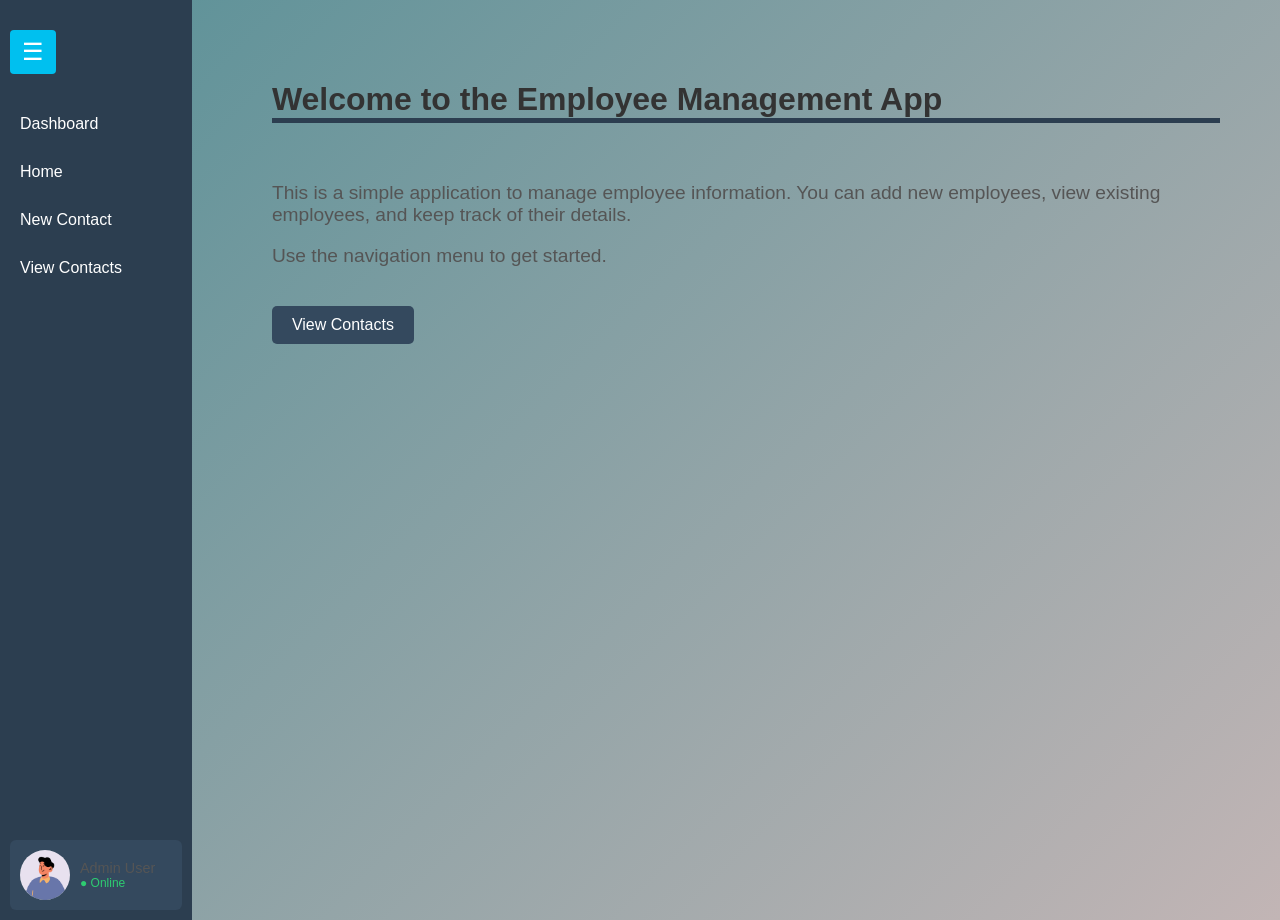
<file: index.html>
<!DOCTYPE html>
<html lang="en">
<head>
    <meta charset="UTF-8">
    <meta name="viewport" content="width=device-width, initial-scale=1.0">
    <link rel="stylesheet" href="styles.css">
    <title>Employee Management App</title>
</head>
<body>
<nav>
    <div class="profile">
       <img src="images/avatar.png" alt="User">
        <div class="profile-info">
        <p class="name">Admin User</p>
        <p class="status">● Online</p>
         </div>
    </div> 
</div> 
<div class="nav-menu">
<button class="nav-toggle" onclick="toggleNav()">☰</button>  
</div>
    <ul>
        <li><a href="#" onclick="toggleDashboard(); return false;">Dashboard</a></li>
        <li><a href="index.html">Home</a></li>
        <li><a href="new-contact.html">New Contact</a></li>
        <li><a href="view-contact.html">View Contacts</a></li>
    </ul>
</div>
</nav>
<div class="container">
       <div class="home-content">
           <h1>Welcome to the Employee Management App</h1><br>
            <p>This is a simple application to manage employee information. You can add new employees, view existing employees, and keep track of their details.</p>
            <p>Use the navigation menu to get started.</p>
            <a href="view-contact.html" class="start-btn">View Contacts</a>
       </div>
        <div class="dashboard">
            <div class="card bg-blue">
                <p>Total Employees</p>
                <h2>5</h2>
                <div class="more-info">more</div>
            </div>

            <div class="card bg-green">
                <p>No of contacts</p>
                <h2>5</h2>
                <div class="more-info">more</div>
            </div>
        </div>   
</div>
    <script src="main.js"></script>
</body>
</html>
</file>
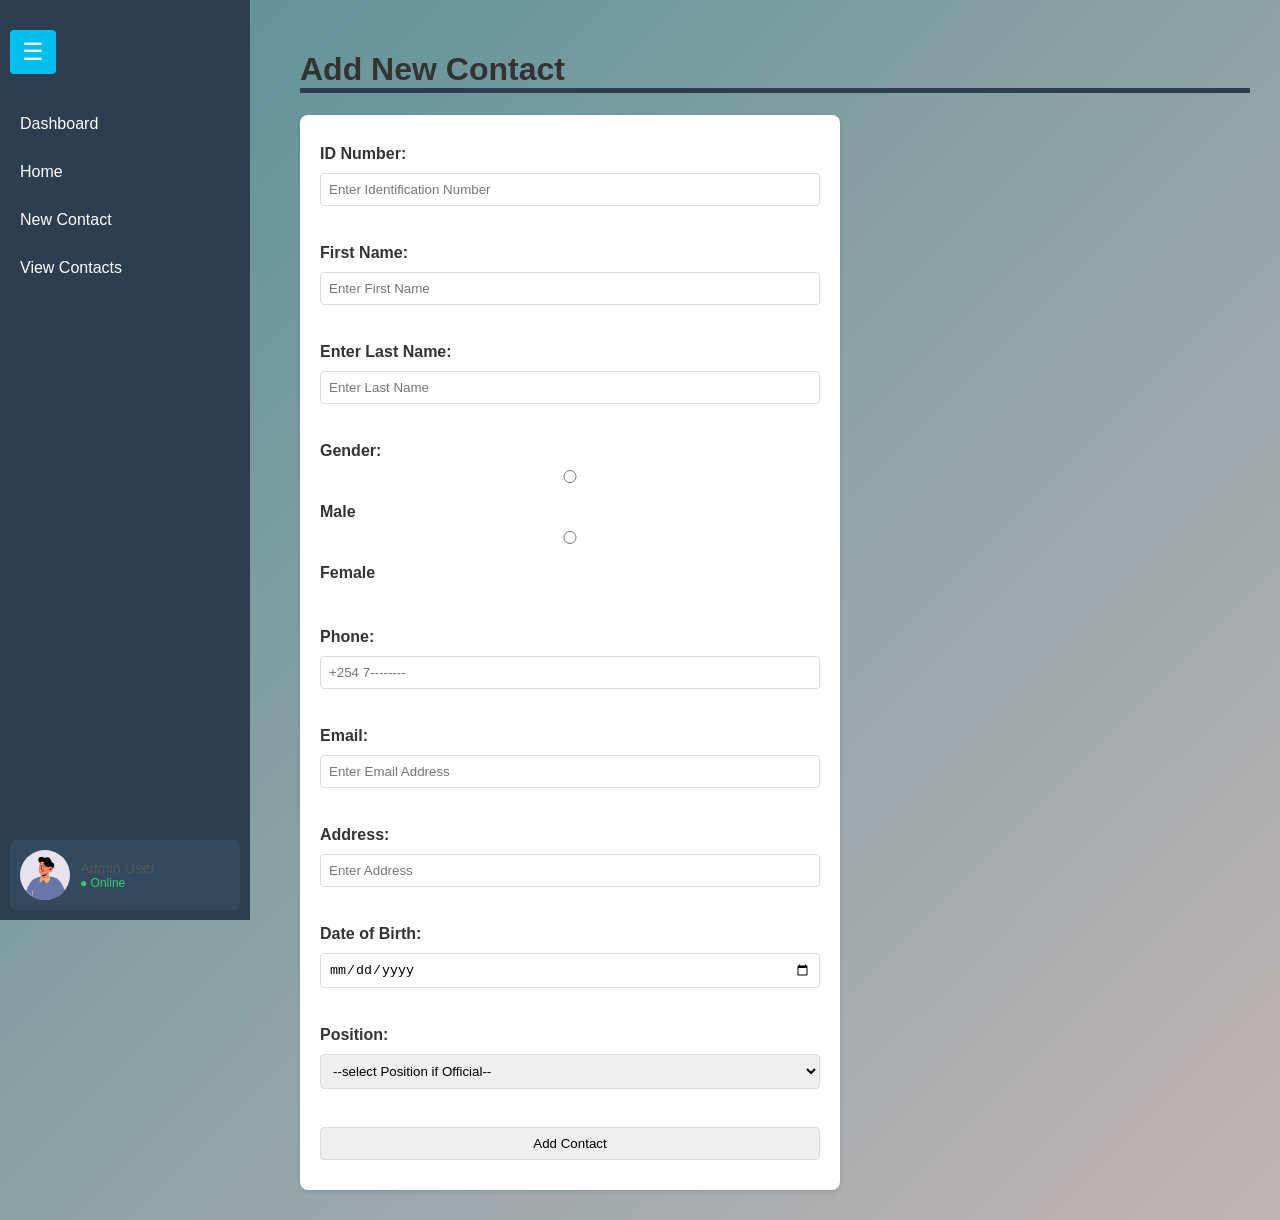
<file: new-contact.html>
<!DOCTYPE html>
<html lang="en">
<head>
    <meta charset="UTF-8">
    <meta name="viewport" content="width=device-width, initial-scale=1.0">
    <link rel="stylesheet" href="styles.css">
    <title>New Contact</title>
</head>
<body>
    <nav>
        <div class="nav-menu">
        <button class="nav-toggle" onclick="toggleNav()">☰</button>  
        </div> 
        <ul> 
            <li><a href="#" onclick="toggleDashboard(); return false;">Dashboard</a></li>       
            <li><a href="index.html">Home</a></li>
            <li><a href="new-contact.html">New Contact</a></li>
            <li><a href="view-contact.html">View Contacts</a></li>
        </ul>
         <div class="profile">
       <img src="images/avatar.png" alt="User">
        <div class="profile-info">
        <p class="name">Admin User</p>
        <p class="status">● Online</p>
         </div>
    </div> 
    </nav>

    <div class="container">
        <h1>Add New Contact</h1>
        <form action="submit-contact.html" method="post" onsubmit="return saveContact();">
            <label for="IDnumber">ID Number:</label>
            <input type="text" id="IDnumber" name="IDnumber" placeholder="Enter Identification Number"><br><br>

            <label for="fname"> First Name:</label>
            <input type="text" id="fname" name="fname" placeholder="Enter First Name" required><br><br>

            <label for="lname">Enter Last Name:</label>
            <input type="text" id="lname" name="lname" placeholder="Enter Last Name" required><br><br>

            <label for="Gender">Gender:</label>
            <input type="radio" id="Male" name="Gender" value="Male">
            <label for="Male">Male</label>
            <input type="radio" id="Female" name="Gender" value="Female">
            <label for="Female">Female</label><br><br>

            <label for="phone">Phone:</label>
            <input type="text" id="phone" name="phone" placeholder="+254 7--------" required><br><br>

            <label for="email">Email:</label>
            <input type="email" id="email" name="email" placeholder="Enter Email Address"><br><br>

            <label for="Address">Address:</label>
            <input type="text" id="Address" name="Address" placeholder="Enter Address"><br><br>

            <label for="DateOfBirth">Date of Birth:</label>
            <input type="date" id="DateOfBirth" name="DateOfBirth"><br><br>

            <label for="position">Position:</label>
            <select id="position" name="position">
                <option value="">--select Position if Official--</option>
                <option value="Manager">Manager</option>
                <option value="Developer">Developer</option>
                <option value="Employee">Employee</option>
            </select><br><br>

            <input type="submit" value="Add Contact">
        </form>
    </div>
    <script src="main.js"></script>
</body>
</html>
</file>
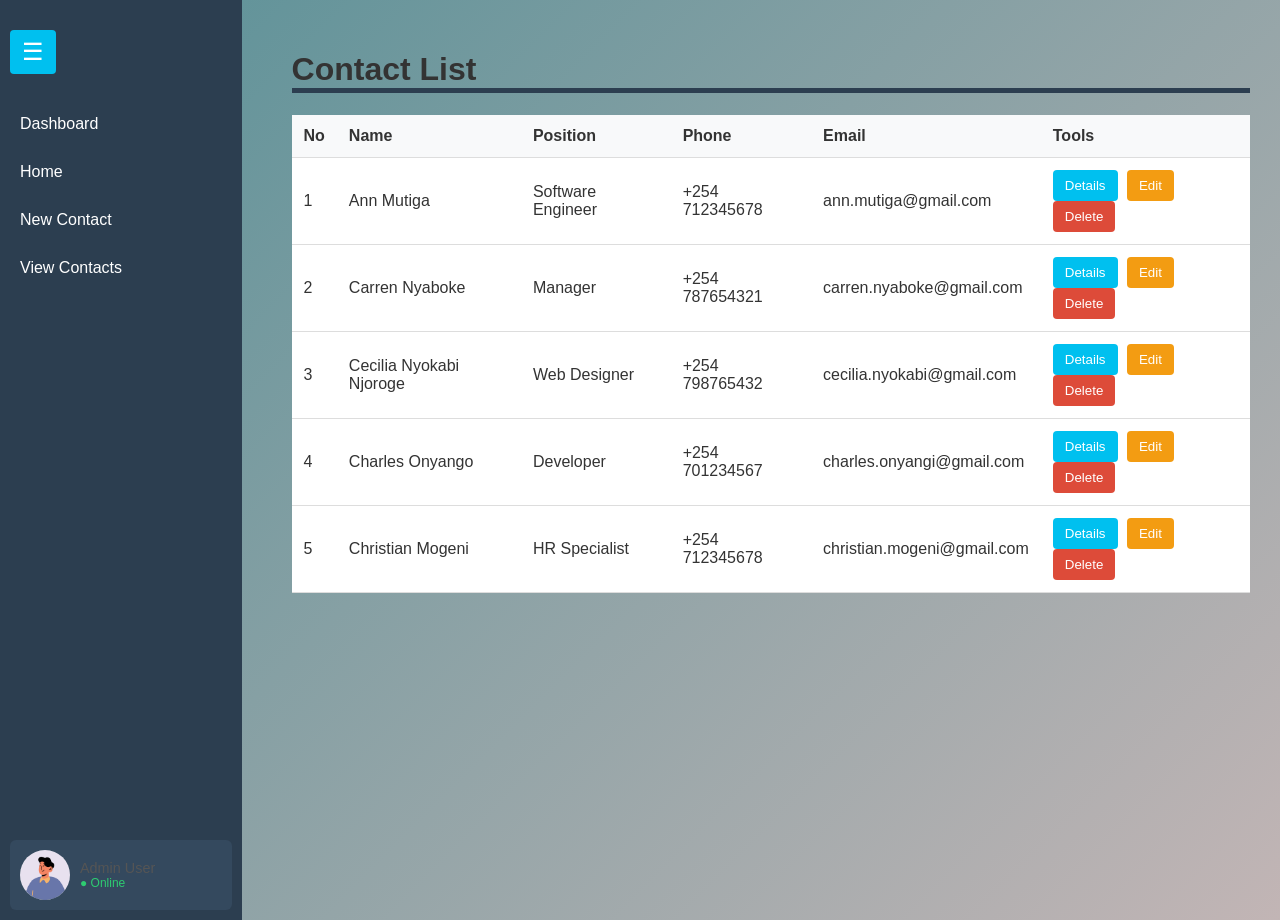
<file: view-contact.html>
<!DOCTYPE html>
<html lang="en">
<head>
    <meta charset="UTF-8">
    <meta name="viewport" content="width=device-width, initial-scale=1.0">
    <script src="main.js" defer></script>
    <title>View Contacts</title>
    <link rel="stylesheet" href="styles.css">
</head>
<body>
    <nav>
</head>
<div>
<button class="nav-toggle" onclick="toggleNav()">☰</button>
</div>
        <ul>
            <li><a href="#" onclick="toggleDashboard(); return false;">Dashboard</a></li>
            <li><a href="index.html">Home</a></li>
            <li><a href="new-contact.html">New Contact</a></li>
            <li><a href="view-contact.html">View Contacts</a></li>
        </ul>
        <div class="profile">
            <img src="images/avatar.png" alt="User">
            <div class="profile-info">
                <p class="name">Admin User</p>
                <p class="status">● Online</p>
            </div>
    </nav>

    <div class="content">
        <h1>Contact List</h1>
        <table class="table">
            <tr>
                <th>No</th>
                <th>Name</th>
                <th>Position</th>
                <th>Phone</th>
                <th>Email</th>
                <th>Tools</th>
            </tr>
            <tr>
                <td>1</td>
                <td>Ann Mutiga</td>
                <td>Software Engineer</td>
                <td>+254 712345678</td>
                <td>ann.mutiga@gmail.com</td>
                <td>
                    <button class="viewdetails" onclick="viewdetails('09867534', '14/01/1996', '3546-00200', 'Female')">Details</button> 
                    <button class="editdetails" onclick="editdetails('1')">Edit</button> 
                    <button class="deletedetails" onclick="deletedetails(this)">Delete</button> 
                </td>
            </tr>
            <tr>
                <td>2</td>
                <td>Carren Nyaboke</td>
                <td>Manager</td>
                <td>+254 787654321</td>
                <td>carren.nyaboke@gmail.com</td>
                <td>
                    <button class="viewdetails" onclick="viewdetails('78123475', '15/06/1997', '2235-00100', 'Female')">Details</button> 
                    <button class="editdetails" onclick="editdetails('2')">Edit</button> 
                    <button class="deletedetails" onclick="deletedetails(this)">Delete</button> 
                </td>
            </tr>
            <tr>
                <td>3</td>
                <td>Cecilia Nyokabi Njoroge</td>
                <td>Web Designer</td>
                <td>+254 798765432</td>
                <td>cecilia.nyokabi@gmail.com</td>
                <td>
                    <button class="viewdetails" onclick="viewdetails('0123456', '05/12/2001', '4432-00300', 'Female')">Details</button> 
                    <button class="editdetails" onclick="editdetails('3')">Edit</button> 
                    <button class="deletedetails" onclick="deletedetails(this)">Delete</button> 
                </td>
            </tr>
            <tr>
                <td>4</td>
                <td>Charles Onyango</td>
                <td>Developer</td>
                <td>+254 701234567</td>
                <td>charles.onyangi@gmail.com</td>
                <td>
                    <button class="viewdetails" onclick="viewdetails('45123798', '11/11/1999', '5567-00100', 'Male')">Details</button> 
                    <button class="editdetails" onclick="editdetails('4')">Edit</button> 
                    <button class="deletedetails" onclick="deletedetails(this)">Delete</button> 
                </td>
            </tr>
                <tr>
                    <td>5</td>
                    <td>Christian Mogeni</td>
                    <td>HR Specialist</td>
                    <td>+254 712345678</td>
                    <td>christian.mogeni@gmail.com</td>
                    <td>
                        <button class="viewdetails" onclick="viewdetails('34567012', '04/02/1998', '7899-00200', 'Male')">Details</button> 
                        <button class="editdetails" onclick="editdetails('5')">Edit</button> 
                        <button class="deletedetails" onclick="deletedetails(this)">Delete</button> 
                    </td>
                </tr>
        </table>
    </div>
</body>
</html>
</file>
<file: styles.css>
.profile {
    position: absolute;
    bottom: 10px;
    left: 10px;
    right: 10px;
    display: flex;
    align-items: center;
    gap: 10px;
    background-color: #34495e;
    padding: 10px;
    border-radius: 6px;
}

.profile img {
    width: 50px;
    height: 50px;
    border-radius: 60%;
}

.profile-info {
    color: rgb(6, 0, 0);
}

.profile-info .name {
    margin: 0;
    font-size: 0.9rem;
}

.profile-info .status {
    margin: 0;
    font-size: 0.75rem;
    color: #2ecc71; /* green */
}

body {
    font-family: Arial, sans-serif;
    margin: 0;
    display: flex;
    background: linear-gradient(135deg, #589097, #c2b5b5);
    color: #333;
}

h1 {
    border-bottom: 5px solid #2c3e50;
}

p {
    font-family: 'Segoe UI', Tahoma, Geneva, Verdana, sans-serif;
    font-size: 1.2rem;
    color: #555;
} 
.nav-menu{
    display: flex;
}

.nav-toggle {
    position: relative;
    margin: 10px;
    font-size: 1.5rem;
    background: #00c0ef;
    color: white;
    border: none;
    padding: 8px 12px;
    border-radius: 4px;
    cursor: pointer;
}

nav {
    width: 250px;
    background-color: #2c3e50;
    color: white;
    height: 100vh;
    padding-top: 20px;
    position: relative;
    transition: transform 0.3s ease;
    overflow: hidden;
}
nav.collapsed {
    width: 60px;
}

.container, .content {
    margin-left: 20px;
    transition: margin-left 0.3s ease;
}

nav.collapsed {
    width: 60px; 
    overflow: hidden;
}

nav.collapsed ul li a {
    font-size: 0; 
}

nav.collapsed ul li a::before {
    font-size: 1.2rem; 
}

nav ul {
    list-style: none;
    padding: 0;
}

nav ul li a {
    display: block;
    padding: 15px 20px;
    text-decoration: none;
    color: white;
    transition: 0.3s;
}

nav ul li a:hover {
    background-color: #34495e;
}

.container, .content, .home-content {
    flex-grow: 1;
    padding: 30px;
    transition: margin-left 0.3s ease;
}
.start-btn {
    display: inline-block;
    margin-top: 20px;
    padding: 10px 20px;
    background-color: #34495e;
    color: white;
    border-radius: 5px;
    text-decoration: none;
    transition: 0.3s;
}

.start-btn:hover {
    background-color: #34495e;
}

form {
    background-color: white;
    padding: 20px;
    border-radius: 8px;
    box-shadow: 0 2px 5px rgba(0, 0, 0, 0.1);
    max-width: 500px;
}

label {
    font-weight: bold;
    display: block;
    margin-top: 10px;
}

input, select{
    width: 100%;
    padding: 8px;
    margin: 10px 0;
    border: 1px solid #ddd;
    border-radius: 4px;
    box-sizing: border-box;
}

button {
    padding: 8px 12px;
    border: none;
    border-radius: 4px;
    cursor: pointer;
    margin-right: 5px;
    color: white;
    background-color: #333;
}

.viewdetails { background-color: #00c0ef; }
.editdetails { background-color: #f39c12; }
.deletedetails { background-color: #dd4b39; }

.table {
    width: 100%;
    border-collapse: collapse;
    background: white;
}

.table th,.table td {
    padding: 12px;
    text-align: left;
    border-bottom: 1px solid #ddd;
}

.table th {
    background-color: #f8f9fa;
}

.dashboard {
    display: none;
}
.dashboard.hide {
    display: none;
}

.dashboard.show {
 display: flex;
 gap: 20px;
 margin-top: 30px;
}

.home-content.hide {
    display: none;
}

.card {
    flex: 1;
    max-width: 250px;
    color: white;
    padding: 20px;
    border-radius: 6px;
    box-shadow: 0 2px 5px rgba(0, 0, 0, 0.1);
}

.card h2 {
    margin-top: 0;
    font-size: 3rem;
}

.bg-blue { background-color: #00c0ef; }
.bg-green { background-color: #00a65a; }

.more-info {
    margin: 20px -20px -20px;
    display: block;
    background-color: rgba(0, 0, 0, 0.2);
    text-decoration: none;
    text-align: center;
    padding: 8px;
    font-size: 0.85rem;
    cursor: pointer;
    color: white;
}
</file>
